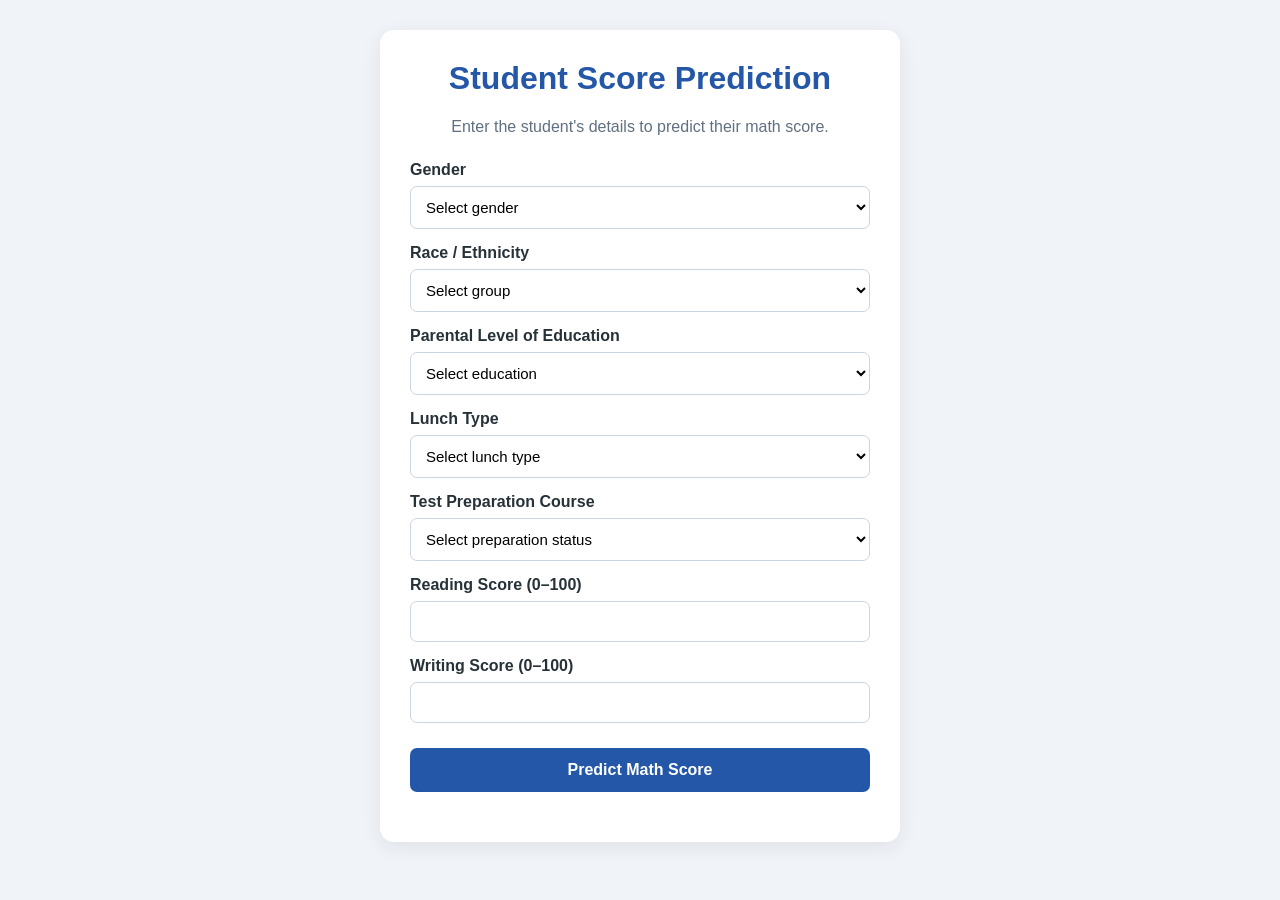
<file: project2/frontend/index.html>
<!DOCTYPE html>
<html lang="en">
<head>
    <meta charset="UTF-8">
    <meta name="viewport" content="width=device-width, initial-scale=1.0">
    <title>Student Score Prediction</title>
    <link rel="stylesheet" href="style.css">
</head>
<body>

    <div class="container">
        <h1>Student Score Prediction</h1>
        <p>Enter the student's details to predict their math score.</p>

        <form id="predictionForm">

            <label for="gender">Gender</label>
            <select id="gender" required>
                <option value="">Select gender</option>
                <option value="female">Female</option>
                <option value="male">Male</option>
            </select>

            <label for="race">Race / Ethnicity</label>
            <select id="race" required>
                <option value="">Select group</option>
                <option value="group A">Group A</option>
                <option value="group B">Group B</option>
                <option value="group C">Group C</option>
                <option value="group D">Group D</option>
                <option value="group E">Group E</option>
            </select>

            <label for="education">Parental Level of Education</label>
            <select id="education" required>
                <option value="">Select education</option>
                <option value="some high school">Some high school</option>
                <option value="high school">High school</option>
                <option value="some college">Some college</option>
                <option value="associate's degree">Associate's degree</option>
                <option value="bachelor's degree">Bachelor's degree</option>
                <option value="master's degree">Master's degree</option>
            </select>

            <label for="lunch">Lunch Type</label>
            <select id="lunch" required>
                <option value="">Select lunch type</option>
                <option value="standard">Standard</option>
                <option value="free/reduced">Free / Reduced</option>
            </select>

            <label for="preparation">Test Preparation Course</label>
            <select id="preparation" required>
                <option value="">Select preparation status</option>
                <option value="completed">Completed</option>
                <option value="none">None</option>
            </select>

            <label for="reading">Reading Score (0–100)</label>
            <input type="number" id="reading"
                   min="0" max="100" step="1" required>

            <label for="writing">Writing Score (0–100)</label>
            <input type="number" id="writing"
                   min="0" max="100" step="1" required>

            <button type="submit" id="predictButton">Predict Math Score</button>
        </form>

        <div id="result" role="status" aria-live="polite"></div>
    </div>

    <script src="script.js"></script>
</body>
</html>
</file>
<file: project2/frontend/style.css>
* {
    box-sizing: border-box;
}

body {
    margin: 0;
    padding: 30px 15px;
    font-family: Arial, sans-serif;
    background: #f0f4f8;
    color: #263238;
}

.container {
    max-width: 520px;
    margin: 0 auto;
    padding: 30px;
    background: white;
    border-radius: 14px;
    box-shadow: 0 5px 20px rgba(0, 0, 0, 0.08);
}

h1 {
    margin-top: 0;
    color: #2457a7;
    text-align: center;
}

p {
    text-align: center;
    color: #607080;
    margin-bottom: 25px;
}

label {
    display: block;
    margin-top: 15px;
    margin-bottom: 7px;
    font-weight: bold;
}

input,
select {
    width: 100%;
    padding: 11px;
    border: 1px solid #cbd5e1;
    border-radius: 7px;
    font-size: 15px;
    background: white;
}

input:focus,
select:focus {
    outline: 2px solid #8db5ff;
    border-color: #2457a7;
}

button {
    width: 100%;
    margin-top: 25px;
    padding: 13px;
    border: none;
    border-radius: 7px;
    background: #2457a7;
    color: white;
    font-size: 16px;
    font-weight: bold;
    cursor: pointer;
}

button:hover {
    background: #173f80;
}

button:disabled {
    opacity: 0.6;
    cursor: wait;
}

#result {
    margin-top: 20px;
    text-align: center;
    font-size: 17px;
    font-weight: bold;
    overflow-wrap: anywhere;
}

@media (max-width: 480px) {
    .container {
        padding: 20px;
    }
}
</file>
